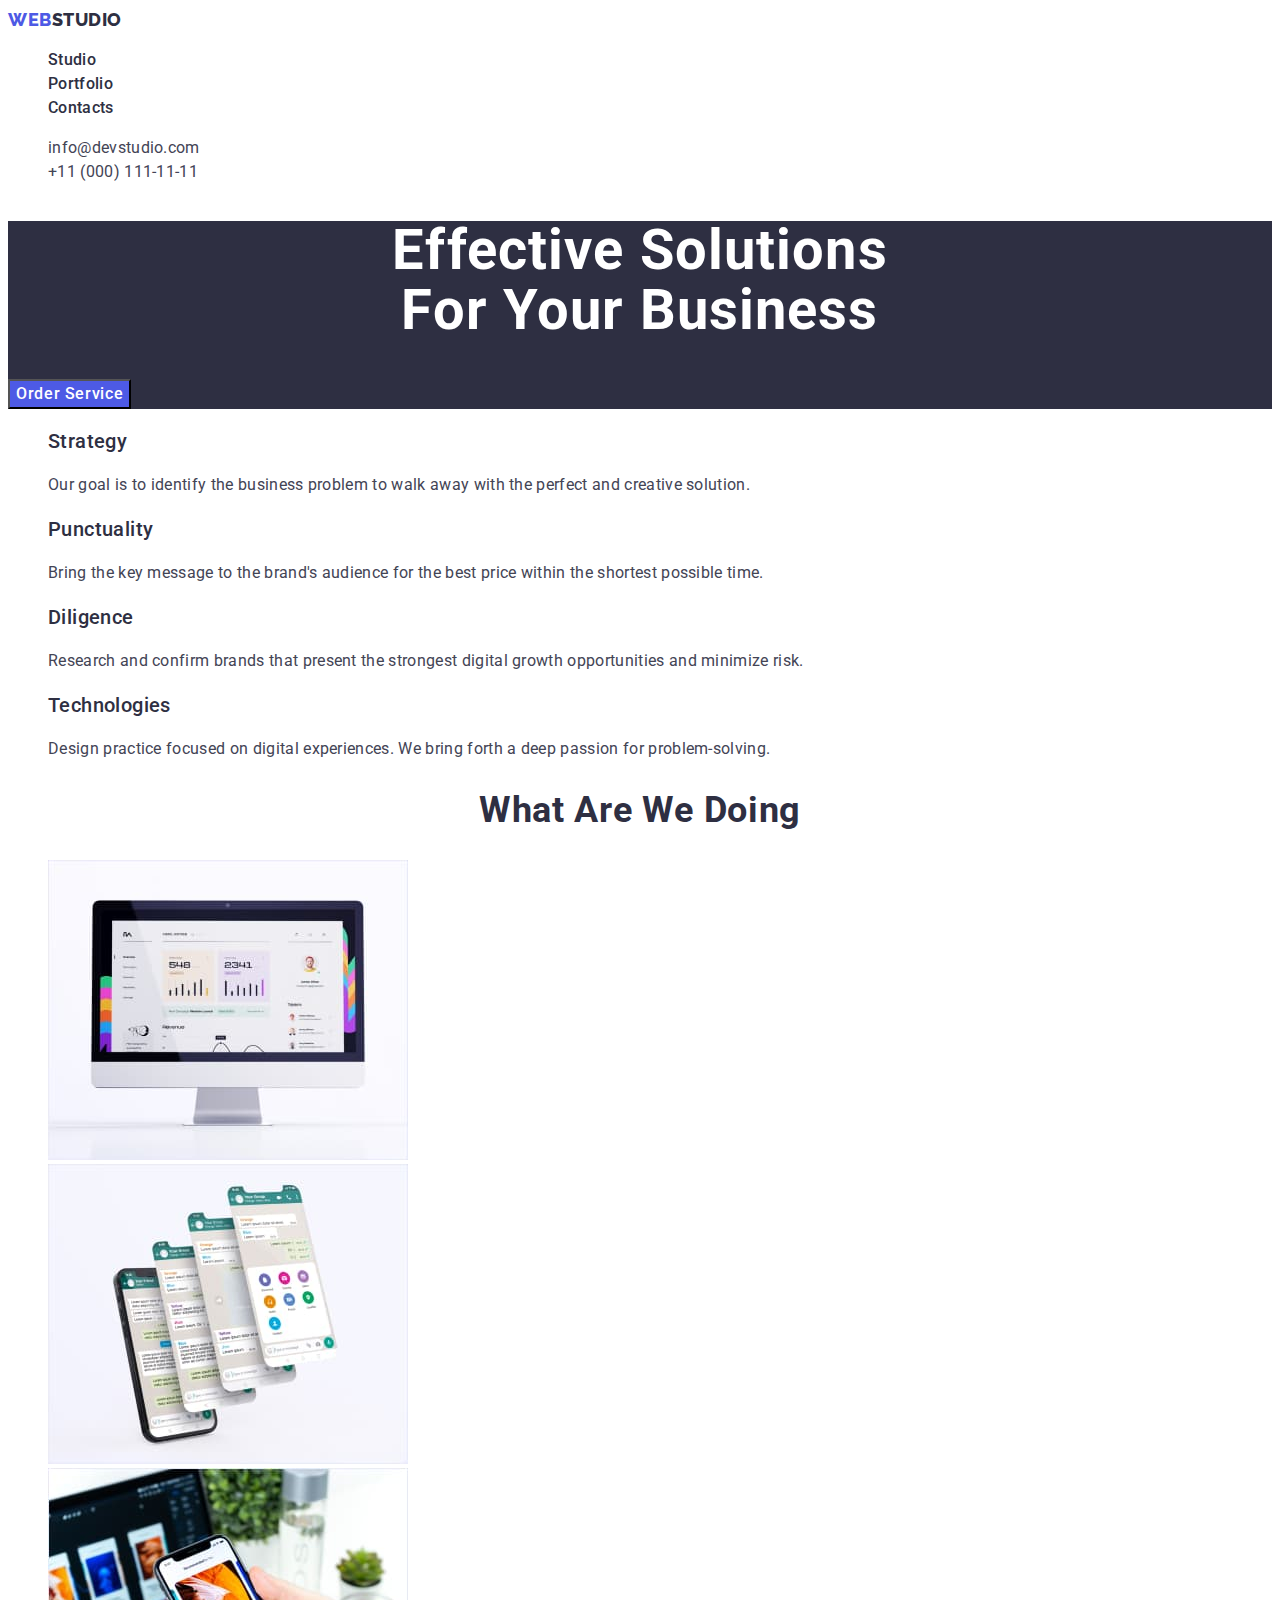
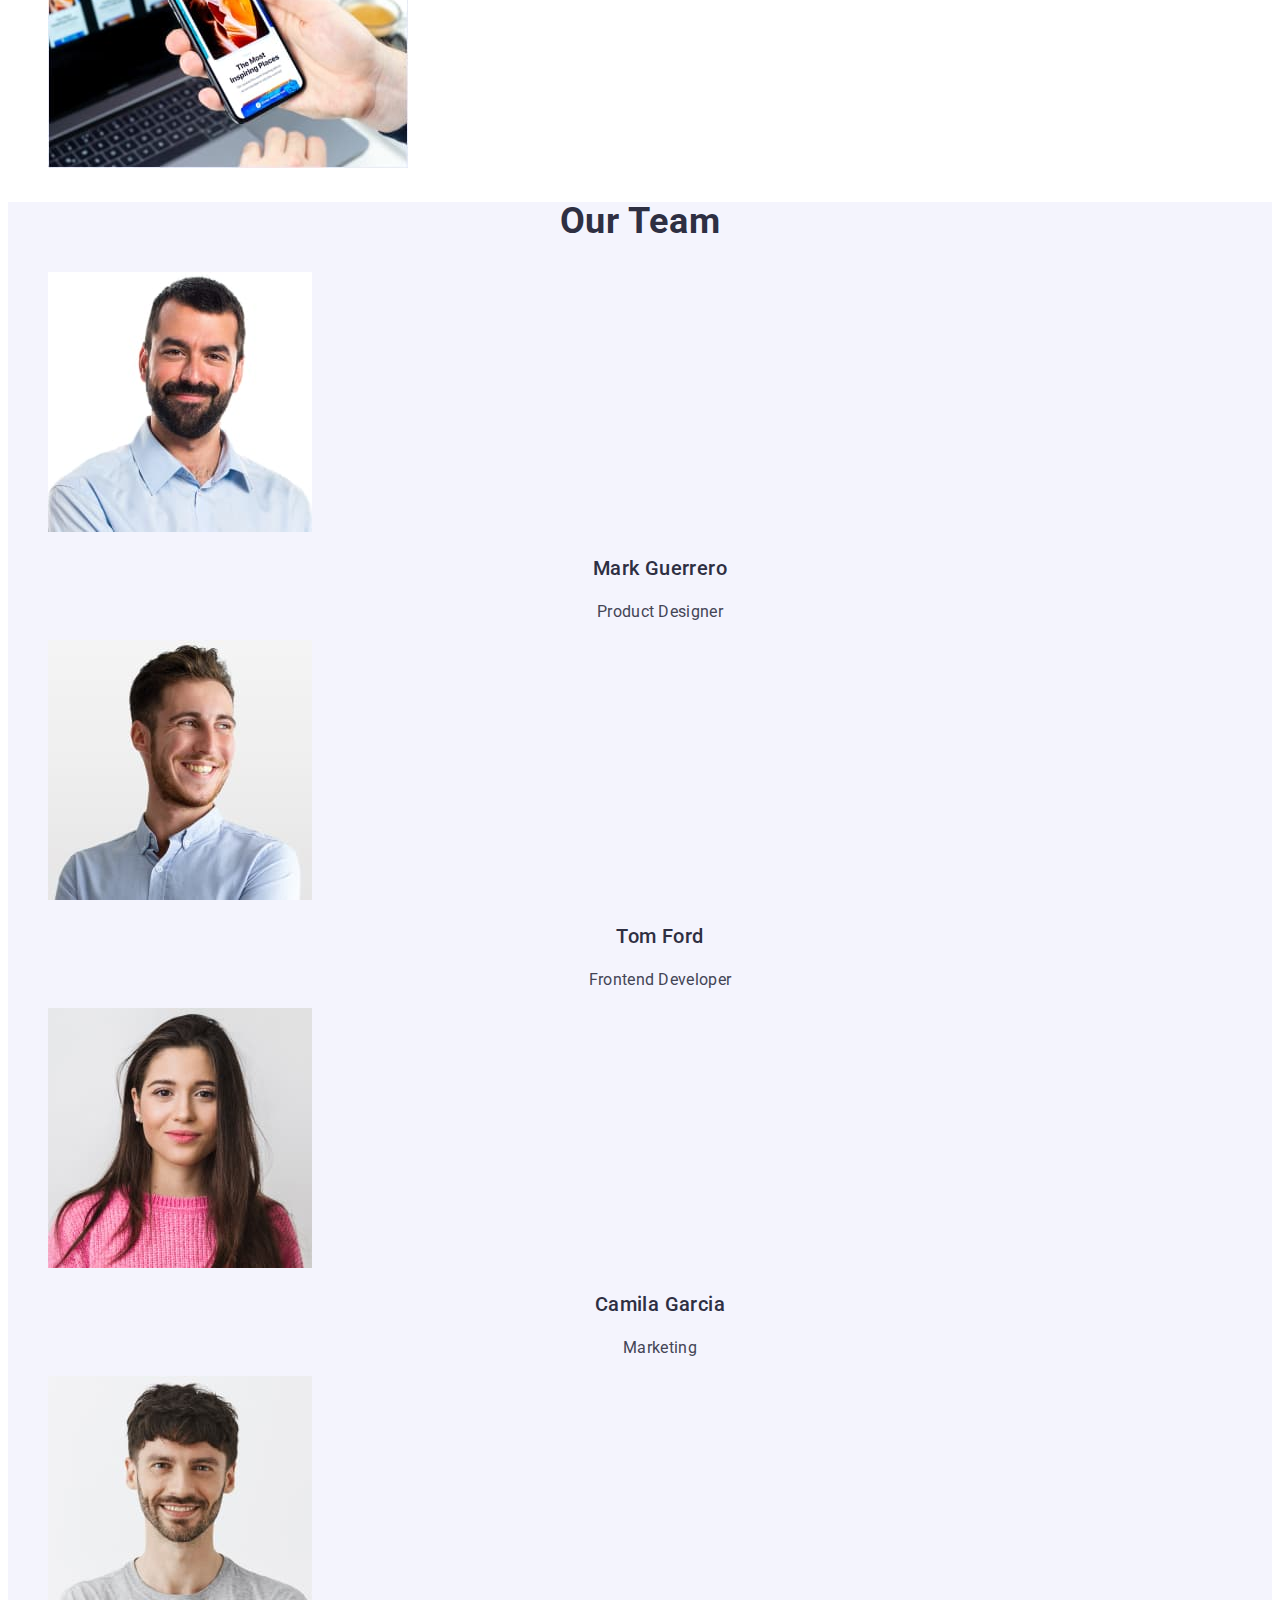
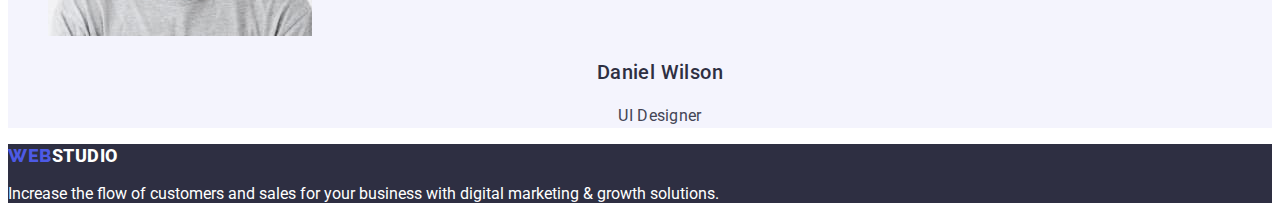
<file: index.html>
<!DOCTYPE html>
<html lang="en">
  <head>
    <meta charset="UTF-8" />
    <meta http-equiv="X-UA-Compatible" content="IE=edge" />
    <meta name="viewport" content="width=device-width, initial-scale=1.0" />
    <title>Студія</title>
    <link rel="stylesheet" href="./css/styles.css" />
    <link rel="preconnect" href="https://fonts.googleapis.com" />
    <link rel="preconnect" href="https://fonts.gstatic.com" crossorigin />
    <link
      href="https://fonts.googleapis.com/css2?family=Raleway:wght@800&family=Roboto:wght@400;500;700;900&display=swap"
      rel="stylesheet"
    />
  </head>

  <body>
    <header class="header">
      <nav class="header-navigation">
        <a href="" class="header-logo link">
          <span class="header-logo-web">Web</span>Studio
        </a>
        <ul class="header-list list">
          <li class="header-item">
            <a href="./index.html" class="header-link link">Studio</a>
          </li>
          <li class="header-item">
            <a href="./portfolio.html" class="header-link link">Portfolio</a>
          </li>
          <li class="header-item">
            <a href="" class="header-link link">Contacts</a>
          </li>
        </ul>
      </nav>
      <address class="address">
        <ul class="address-list list">
          <li class="address-item link">
            <a
              href="mailto:info@devstudio.com"
              class="address-mail main-text link"
              >info@devstudio.com</a
            >
          </li>
          <li class="address-item link">
            <a href="tel:+110001111111" class="address-tel main-text link"
              >+11 (000) 111-11-11</a
            >
          </li>
        </ul>
      </address>
    </header>

    <main>
      <section class="hero">
        <h1 class="hero-title title">Effective Solutions</br> for Your Business</h1>
        <button type="button" class="hero-btn">Order Service</button>
      </section>
      <section class="features">
        <h2 class="visually-hidden">Our features</h2>
        <ul class="features-list list">
          <li class="features-item link">
            <h3 class="features-item-title">Strategy</h3>
            <p class="features-item-text main-text">
              Our goal is to identify the business problem to walk away with the
              perfect and creative solution.
            </p>
          </li>
          <li class="features-item link">
            <h3 class="features-item-title">Punctuality</h3>
            <p class="features-item-text main-text">
              Bring the key message to the brand's audience for the best price
              within the shortest possible time.
            </p>
          </li>
          <li class="features-item link">
            <h3 class="features-item-title">Diligence</h3>
            <p class="features-item-text main-text">
              Research and confirm brands that present the strongest digital
              growth opportunities and minimize risk.
            </p>
          </li>
          <li class="features-item link">
            <h3 class="features-item-title">Technologies</h3>
            <p class="features-item-text main-text">
              Design practice focused on digital experiences. We bring forth a
              deep passion for problem-solving.
            </p>
          </li>
        </ul>
      </section>
      <section class="pics">
        <h2 class="pics-title title">What are we doing</h2>
        <ul class="pics-list list">
          <li class="pics-item">
            <img
              src="./images/wawd-img-1.jpg"
              alt="Monitor"
              width="360"
              height="300"
            />
          </li>
          <li class="pics-item">
            <img
              src="./images/wawd-img-2.jpg"
              alt="Smartphone-tabs"
              width="360"
              height="300"
            />
          </li>
          <li class="pics-item">
            <img
              src="./images/wawd-img-3.jpg"
              alt="Smartphone and laptop"
              width="360"
              height="300"
            />
          </li>
        </ul>
      </section>
      <section class="team">
        <h2 class="team-title title">Our Team</h2>
        <ul class="team-list list">
          <li class="team-item">
            <img
              src="./images/team-1.jpg"
              alt="Mark Guerrero"
              width="264"
              height="260"
            />
            <h3 class="team-item-title">Mark Guerrero</h3>
            <p class="team-item-text main-text">Product Designer</p>
          </li>
          <li class="team-item">
            <img
              src="./images/team-2.jpg"
              alt="Tom Ford"
              width="264"
              height="260"
            />
            <h3 class="team-item-title">Tom Ford</h3>
            <p class="team-item-text main-text">Frontend Developer</p>
          </li>
          <li class="team-item">
            <img
              src="./images/team-3.jpg"
              alt="Camila Garcia"
              width="264"
              height="260"
            />
            <h3 class="team-item-title">Camila Garcia</h3>
            <p class="team-item-text main-text">Marketing</p>
          </li>
          <li class="team-item">
            <img
              src="./images/team-4.jpg"
              alt="Daniel Wilson"
              width="264"
              height="260"
            />
            <h3 class="team-item-title">Daniel Wilson</h3>
            <p class="team-item-text main-text">UI Designer</p>
          </li>
        </ul>
      </section>
    </main>

    <footer class="footer">
      <a href="./index.html" class="footer-logo link"
        ><span class="header-logo-web">Web</span>Studio</a
      >
      <p>
        Increase the flow of customers and sales for your business with digital
        marketing & growth solutions.
      </p>
    </footer>
  </body>
</html>
</file>
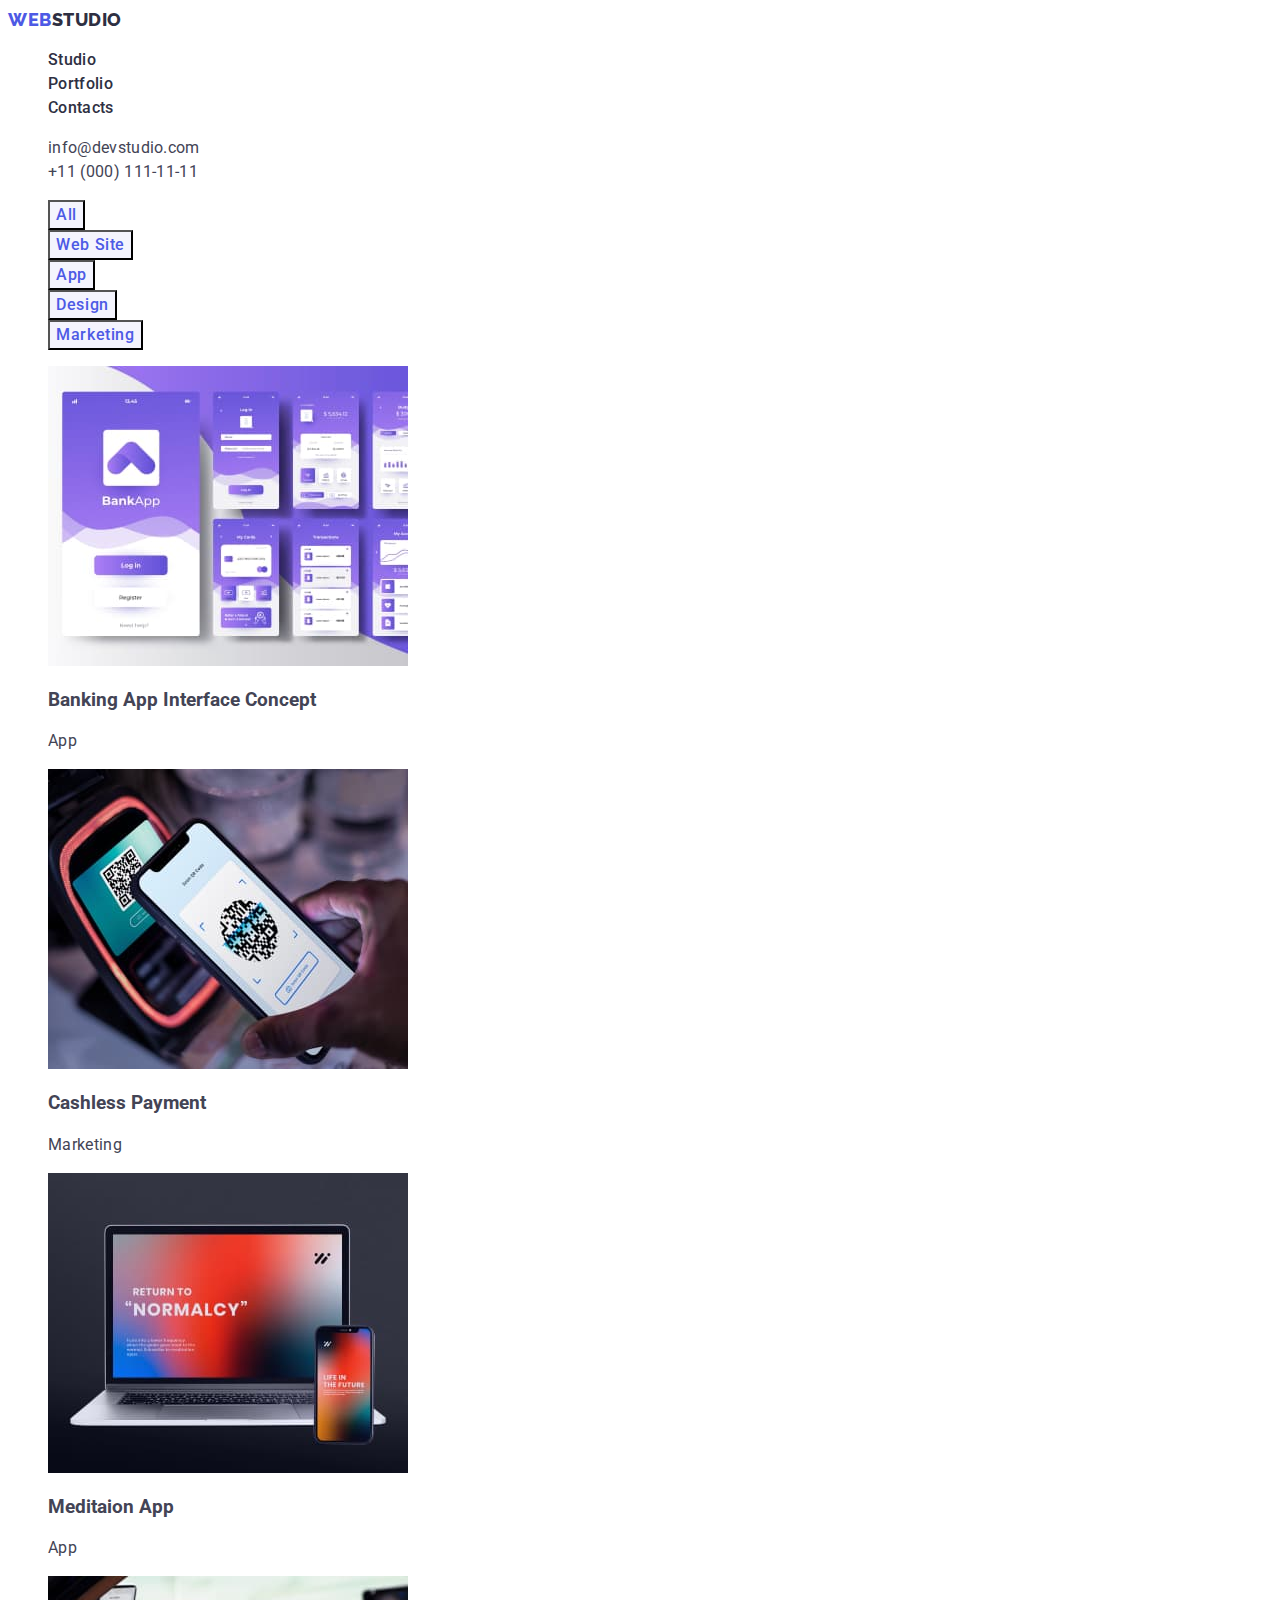
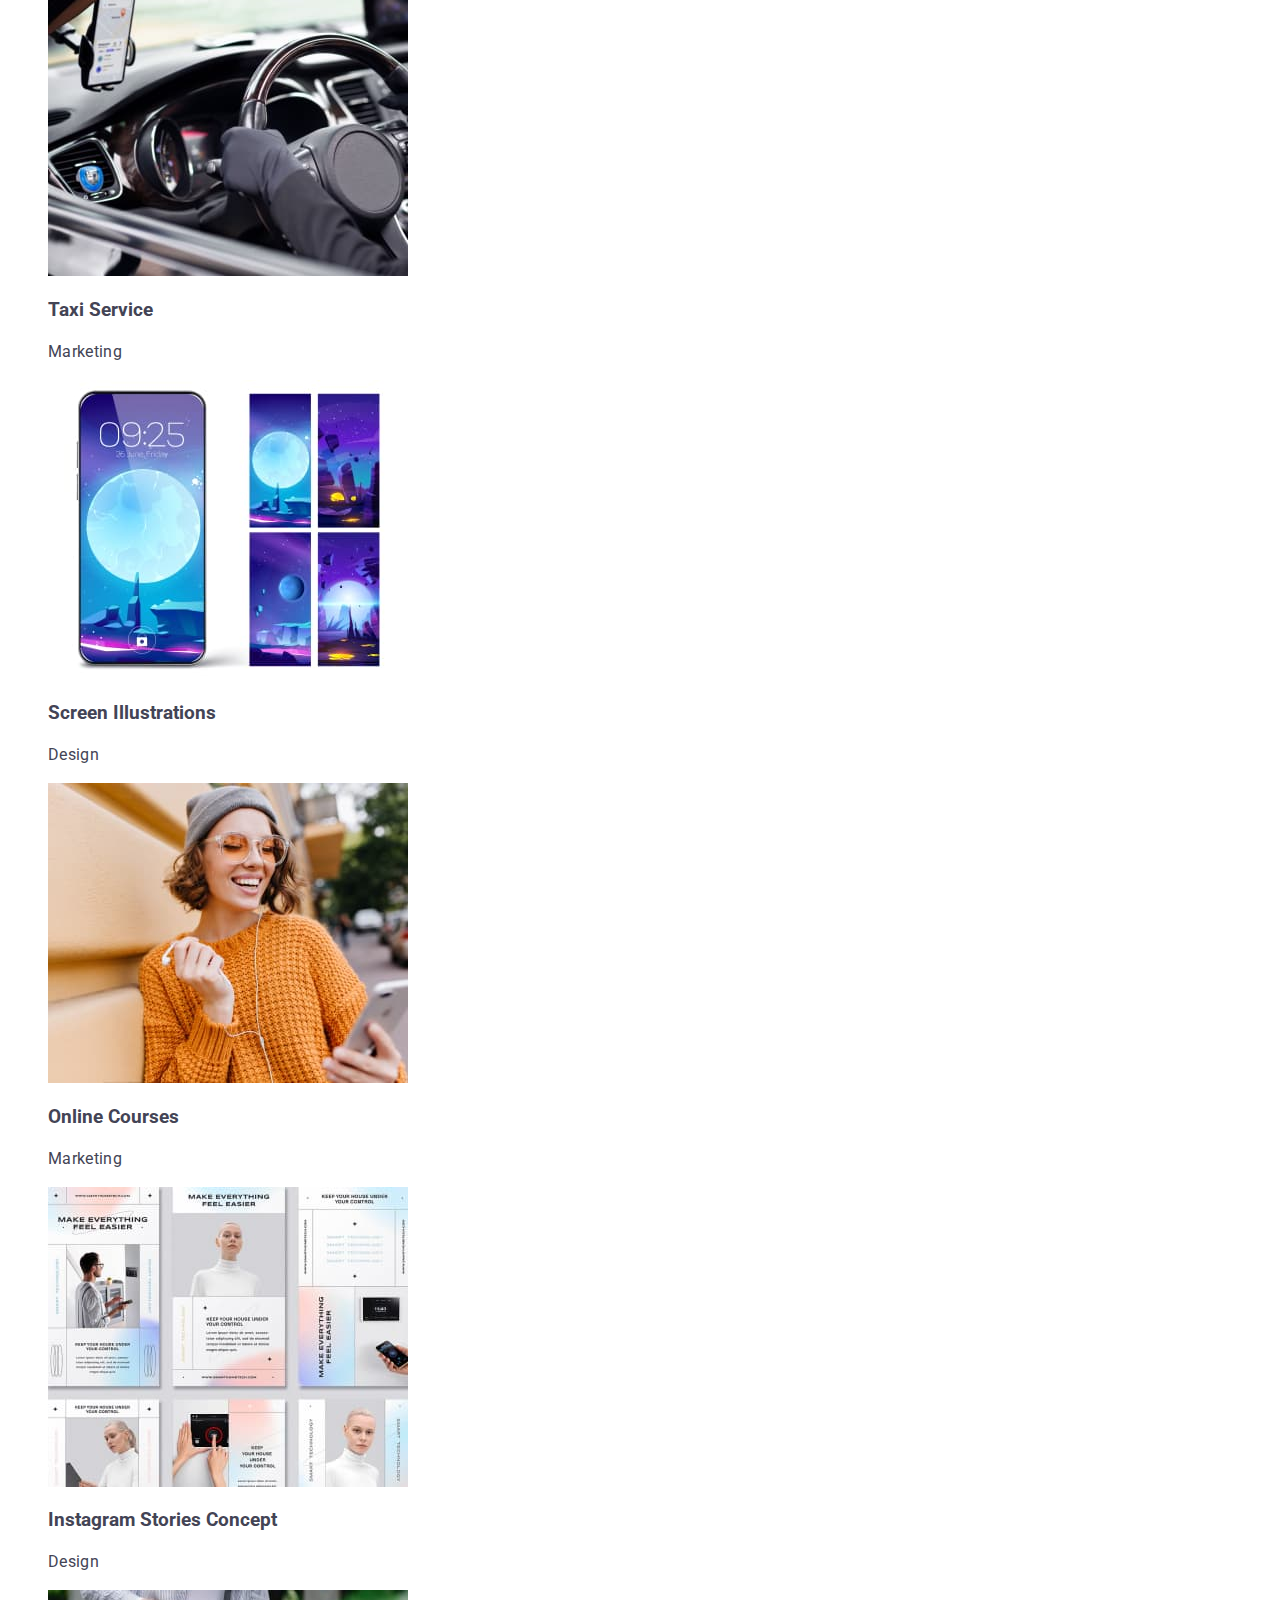
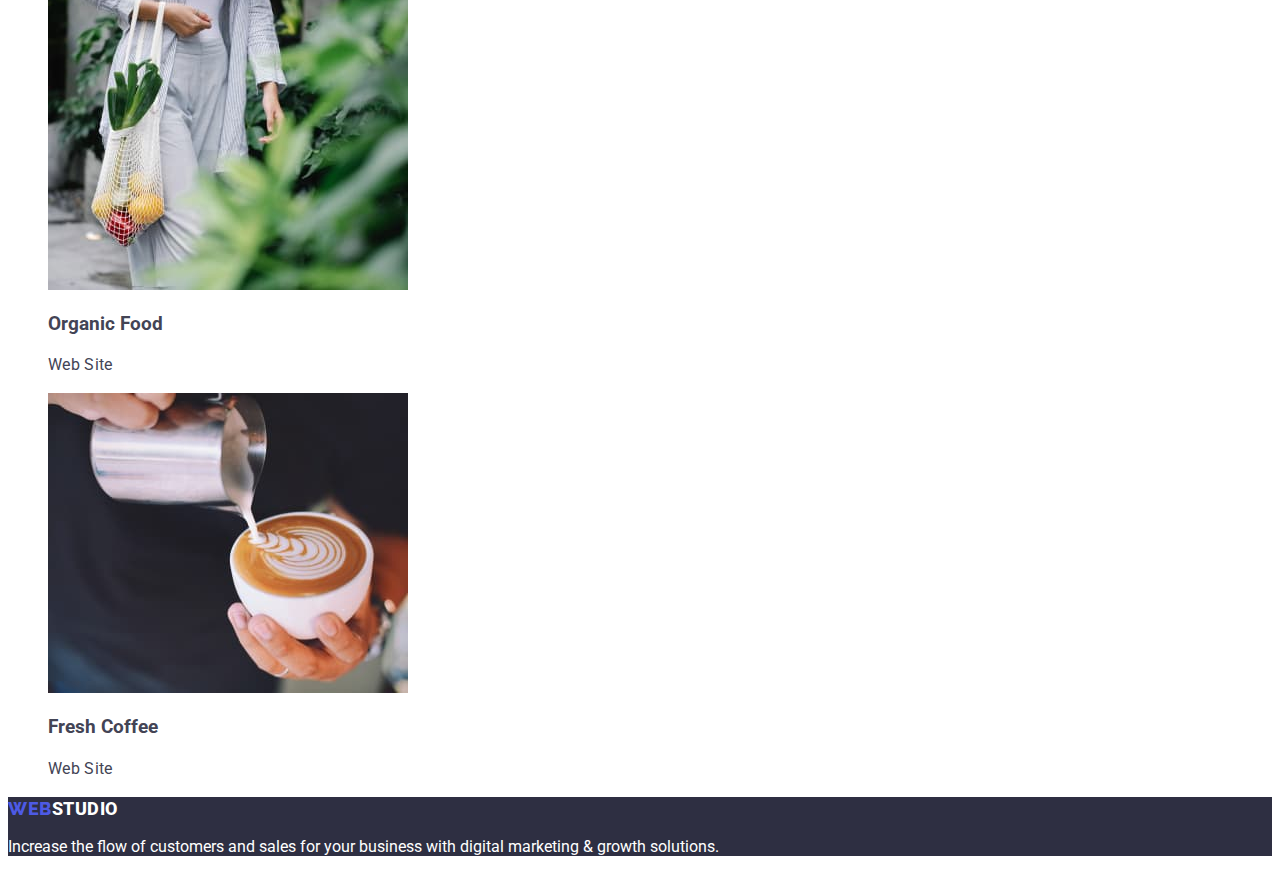
<file: portfolio.html>
<!DOCTYPE html>
<html lang="en">
  <head>
    <meta charset="UTF-8" />
    <meta http-equiv="X-UA-Compatible" content="IE=edge" />
    <meta name="viewport" content="width=device-width, initial-scale=1.0" />
    <title>Студія</title>
    <link rel="stylesheet" href="./css/styles.css" />
    <link rel="preconnect" href="https://fonts.googleapis.com" />
    <link rel="preconnect" href="https://fonts.gstatic.com" crossorigin />
    <link
      href="https://fonts.googleapis.com/css2?family=Raleway:wght@800&family=Roboto:wght@400;500;700;900&display=swap"
      rel="stylesheet"
    />
  </head>
  <body>
    <header class="header">
      <nav class="header-navigation">
        <a href="./index.html" class="header-logo link"
          ><span class="header-logo-web">Web</span>Studio
        </a>
        <ul class="header-list list">
          <li class="header-item">
            <a href="./index.html" class="header-link link">Studio</a>
          </li>
          <li class="header-item">
            <a href="./portfolio.html" class="header-link link">Portfolio</a>
          </li>
          <li class="header-item">
            <a href="" class="header-link link">Contacts</a>
          </li>
        </ul>
      </nav>
      <address class="address">
        <ul class="address-list list">
          <li class="address-item link">
            <a
              href="mailto:info@devstudio.com"
              class="address-mail main-text link"
              >info@devstudio.com</a
            >
          </li>
          <li class="address-item link">
            <a href="tel:+110001111111" class="address-tel main-text link"
              >+11 (000) 111-11-11</a
            >
          </li>
        </ul>
      </address>
    </header>

    <main>
      <section class="categories-services">
        <h1 class="visually-hidden">Services</h1>
        <ul class="categories-list list">
          <li>
            <button type="button" class="categories-btn link">All</button>
          </li>
          <li>
            <button type="button" class="categories-btn link">Web Site</button>
          </li>
          <li>
            <button type="button" class="categories-btn link">App</button>
          </li>
          <li>
            <button type="button" class="categories-btn link">Design</button>
          </li>
          <li>
            <button type="button" class="categories-btn link">Marketing</button>
          </li>
        </ul>
        <h2 class="visually-hidden">Services</h2>
        <ul class="services-list list">
          <li class="services-item link">
            <img
              src="./images/banking-app.jpg"
              alt="Banking app interface"
              width="360"
              height="300"
            />
            <h3 class="services-item-title">Banking App Interface Concept</h3>
            <p class="services-item-text main-text">App</p>
          </li>
          <li class="services-item link">
            <img
              src="./images/cashless.jpg"
              alt="Cashless payment"
              width="360"
              height="300"
            />
            <h3 class="services-item-title">Cashless Payment</h3>
            <p class="services-item-text main-text">Marketing</p>
          </li>
          <li class="services-item link">
            <img
              src="./images/meditation-app.jpg"
              alt="Laptop and smartphone"
              width="360"
              height="300"
            />
            <h3 class="services-item-title">Meditaion App</h3>
            <p class="services-item-text main-text">App</p>
          </li>
          <li class="services-item link">
            <img src="./images/taxi.jpg" alt="Taxi" width="360" height="300" />
            <h3 class="services-item-title">Taxi Service</h3>
            <p class="services-item-text main-text">Marketing</p>
          </li>
          <li class="services-item link">
            <img
              src="./images/phones.jpg"
              alt="Screen illustrations"
              width="360"
              height="300"
            />
            <h3 class="services-item-title">Screen Illustrations</h3>
            <p class="services-item-text main-text">Design</p>
          </li>
          <li class="services-item link">
            <img
              src="./images/headphones.jpg"
              alt="Woman with headphones"
              width="360"
              height="300"
            />
            <h3 class="services-item-title">Online Courses</h3>
            <p class="services-item-text main-text">Marketing</p>
          </li>
          <li class="services-item link">
            <img
              src="./images/instgrm.jpg"
              alt="Internet page"
              width="360"
              height="300"
            />
            <h3 class="services-item-title">Instagram Stories Concept</h3>
            <p class="services-item-text main-text">Design</p>
          </li>
          <li class="services-item link">
            <img
              src="./images/vgtbls.jpg"
              alt="Vegetables"
              width="360"
              height="300"
            />
            <h3 class="services-item-title">Organic Food</h3>
            <p class="services-item-text main-text">Web Site</p>
          </li>
          <li class="services-item link">
            <img
              src="./images/coffe.jpg"
              alt="Cup of coffe"
              width="360"
              height="300"
            />
            <h3 class="services-item-title">Fresh Coffee</h3>
            <p class="services-item-text main-text">Web Site</p>
          </li>
        </ul>
      </section>
    </main>

    <footer class="footer">
      <a href="./index.html" class="footer-logo link"
        ><span class="header-logo-web">Web</span>Studio</a
      >
      <p>
        Increase the flow of customers and sales for your business with digital
        marketing & growth solutions.
      </p>
    </footer>
  </body>
</html>
</file>
<file: css/styles.css>
:root {
  --logo-web-color: #4d5ae5;
  --header-logo-second-color: #2e2f42;
  --title-color: #2e2f42;
  --text-color: #434455;
  --hero-title-color: #fff;
  --hero-btn-color: #fff;
  --dark-background: #2e2f42;
  --team-background: #f4f4fd;
  --text-lh: 1.5;
}

body {
  font-family: "Roboto", sans-serif;
  color: var(--text-color);
}

.header-logo-web {
  font-family: "Raleway", sans-serif;
  font-weight: 800;
  font-size: 18px;
  line-height: 1.33;
  display: flex;
  align-items: center;
  letter-spacing: 0.03em;
  text-transform: uppercase;
  color: var(--logo-web-color);
}
.header-logo {
  font-family: "Raleway", sans-serif;
  font-weight: 800;
  font-size: 18px;
  line-height: 1.33;
  display: flex;
  align-items: center;
  letter-spacing: 0.03em;
  text-transform: uppercase;
  color: var(--header-logo-second-color);
}

.header-link {
  font-weight: 500;
  font-size: 16px;
  line-height: var(--text-lh);
  letter-spacing: 0.02em;
  color: var(--title-color);
}

.header-link:hover,
.header-link:focus,
.address-mail:hover,
.address-mail:focus {
  color: #404bbf;
}

.address-item {
  font-style: normal;
}

.list {
  list-style: none;
}
.link {
  text-decoration: none;
}

.main-text {
  font-weight: 400;
  font-size: 16px;
  line-height: var(--text-lh);
  letter-spacing: 0.02em;
  color: inherit;
}

.title {
  font-weight: 700;
  font-size: 36px;
  line-height: 1.11;
  text-align: center;
  letter-spacing: 0.02em;
  text-transform: capitalize;
  color: var(--title-color);
}

/* -MAIN- */

.hero {
  background-color: var(--dark-background);
}
.hero-title {
  font-size: 56px;
  line-height: 1.07;
  color: var(--hero-title-color);
}
.hero-btn {
  font-family: inherit;
  font-weight: 500;
  font-size: 16px;
  line-height: var(--text-lh);
  display: flex;
  align-items: center;
  letter-spacing: 0.04em;
  color: var(--hero-btn-color);
  cursor: pointer;
  background: #4d5ae5;
}

.hero-btn:hover,
.hero-btn:focus {
  background: #404bbf;
}

.visually-hidden {
  position: absolute;
  width: 1px;
  height: 1px;
  margin: -1px;
  border: 0;
  padding: 0;
  white-space: nowrap;
  clip-path: inset(100%);
  clip: rect(0 0 0 0);
  overflow: hidden;
}

.features-item-title {
  font-weight: 500;
  font-size: 20px;
  line-height: 1.2;
  letter-spacing: 0.02em;
  color: var(--title-color);
}

.team {
  background-color: var(--team-background);
}
.team-item-title {
  font-weight: 500;
  font-size: 20px;
  line-height: 1.2;
  text-align: center;
  letter-spacing: 0.02em;
  color: var(--title-color);
}
.team-item-text {
  text-align: center;
}

.footer {
  background-color: var(--dark-background);
  color: #fff;
}
.footer-logo {
  font-weight: 800;
  font-size: 18px;
  line-height: 1.33;
  display: flex;
  align-items: center;
  letter-spacing: 0.03em;
  text-transform: uppercase;
  color: #fff;
}

/*-----PORTFOLIO-----*/

.categories-btn {
  font-family: inherit;
  font-style: normal;
  font-weight: 500;
  font-size: 16px;
  line-height: var(--text-lh);
  display: flex;
  align-items: center;
  text-align: center;
  letter-spacing: 0.04em;
  color: var(--logo-web-color);
  cursor: pointer;
}

.categories-btn {
  color: #4d5ae5;
  background: #f4f4fd;
}

.categories-btn:hover,
.categories-btn:focus {
  color: #fff;
  background: #404bbf;
}
</file>
